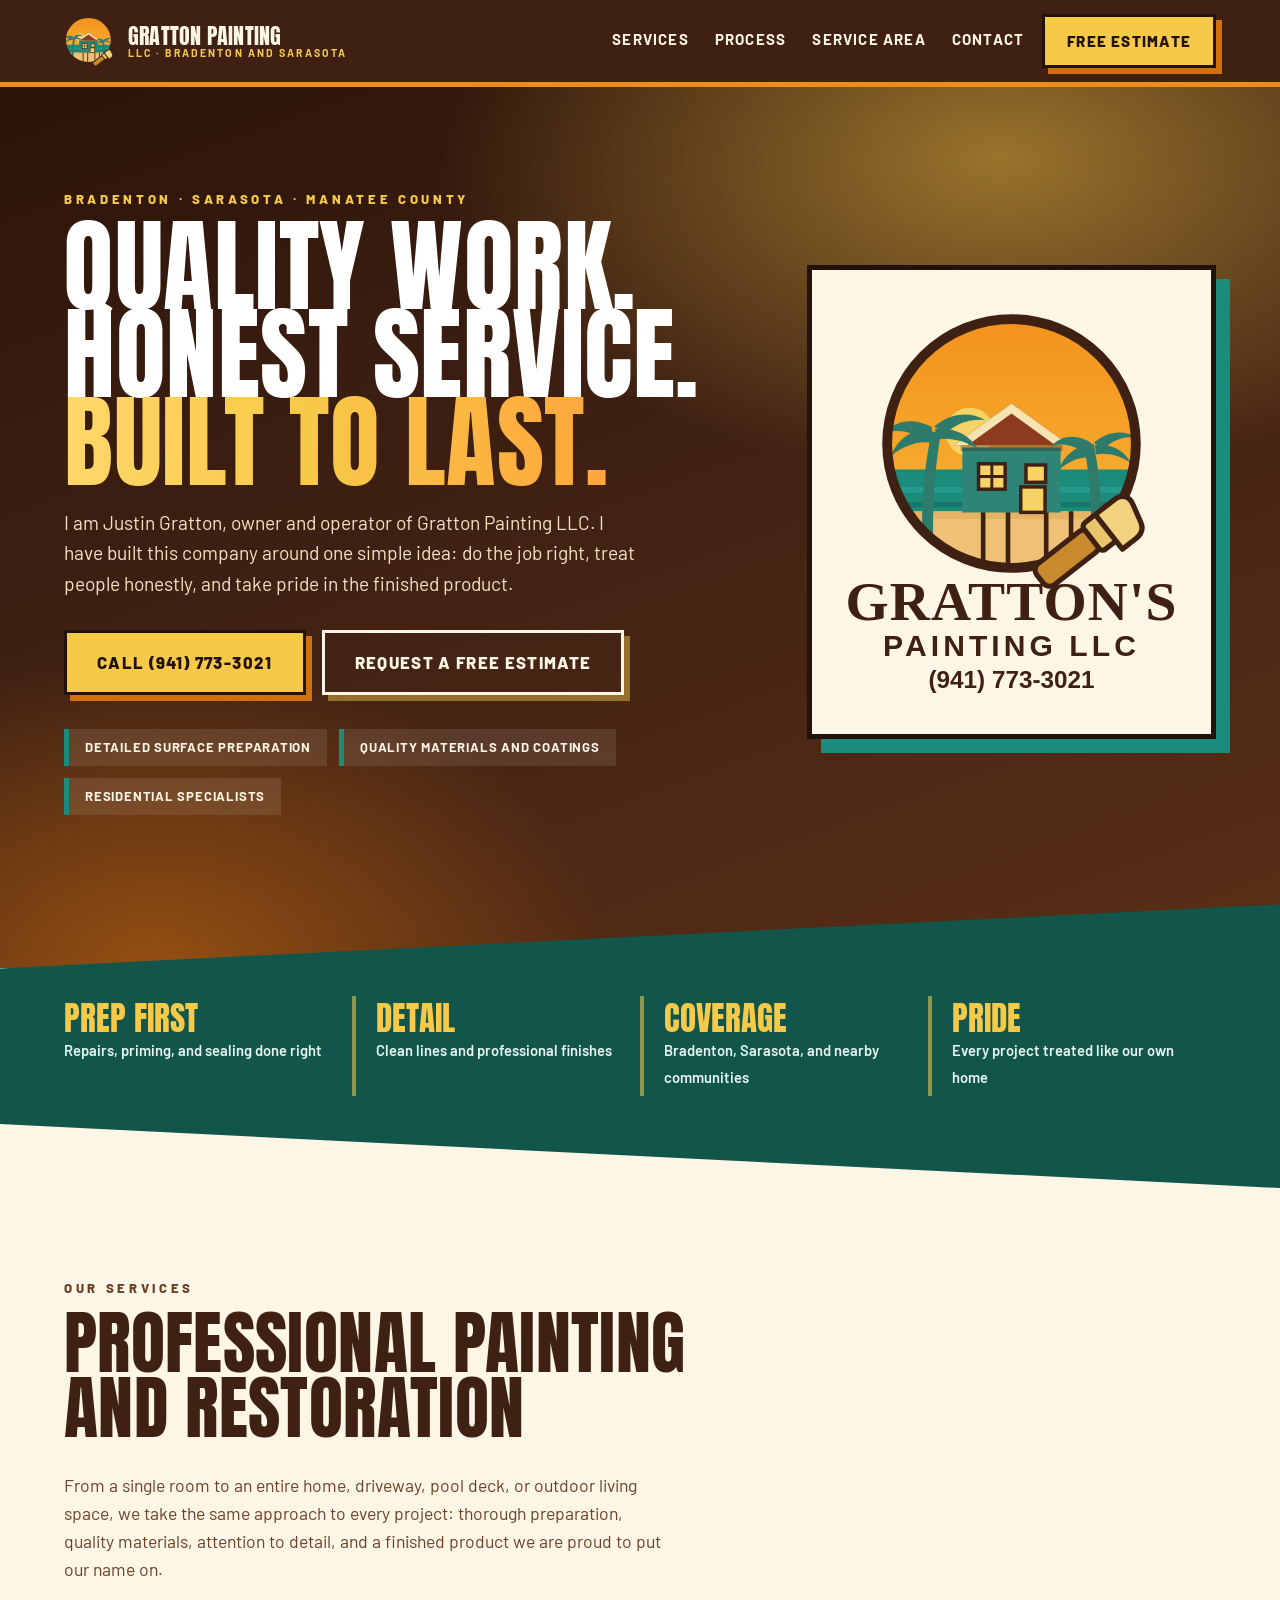
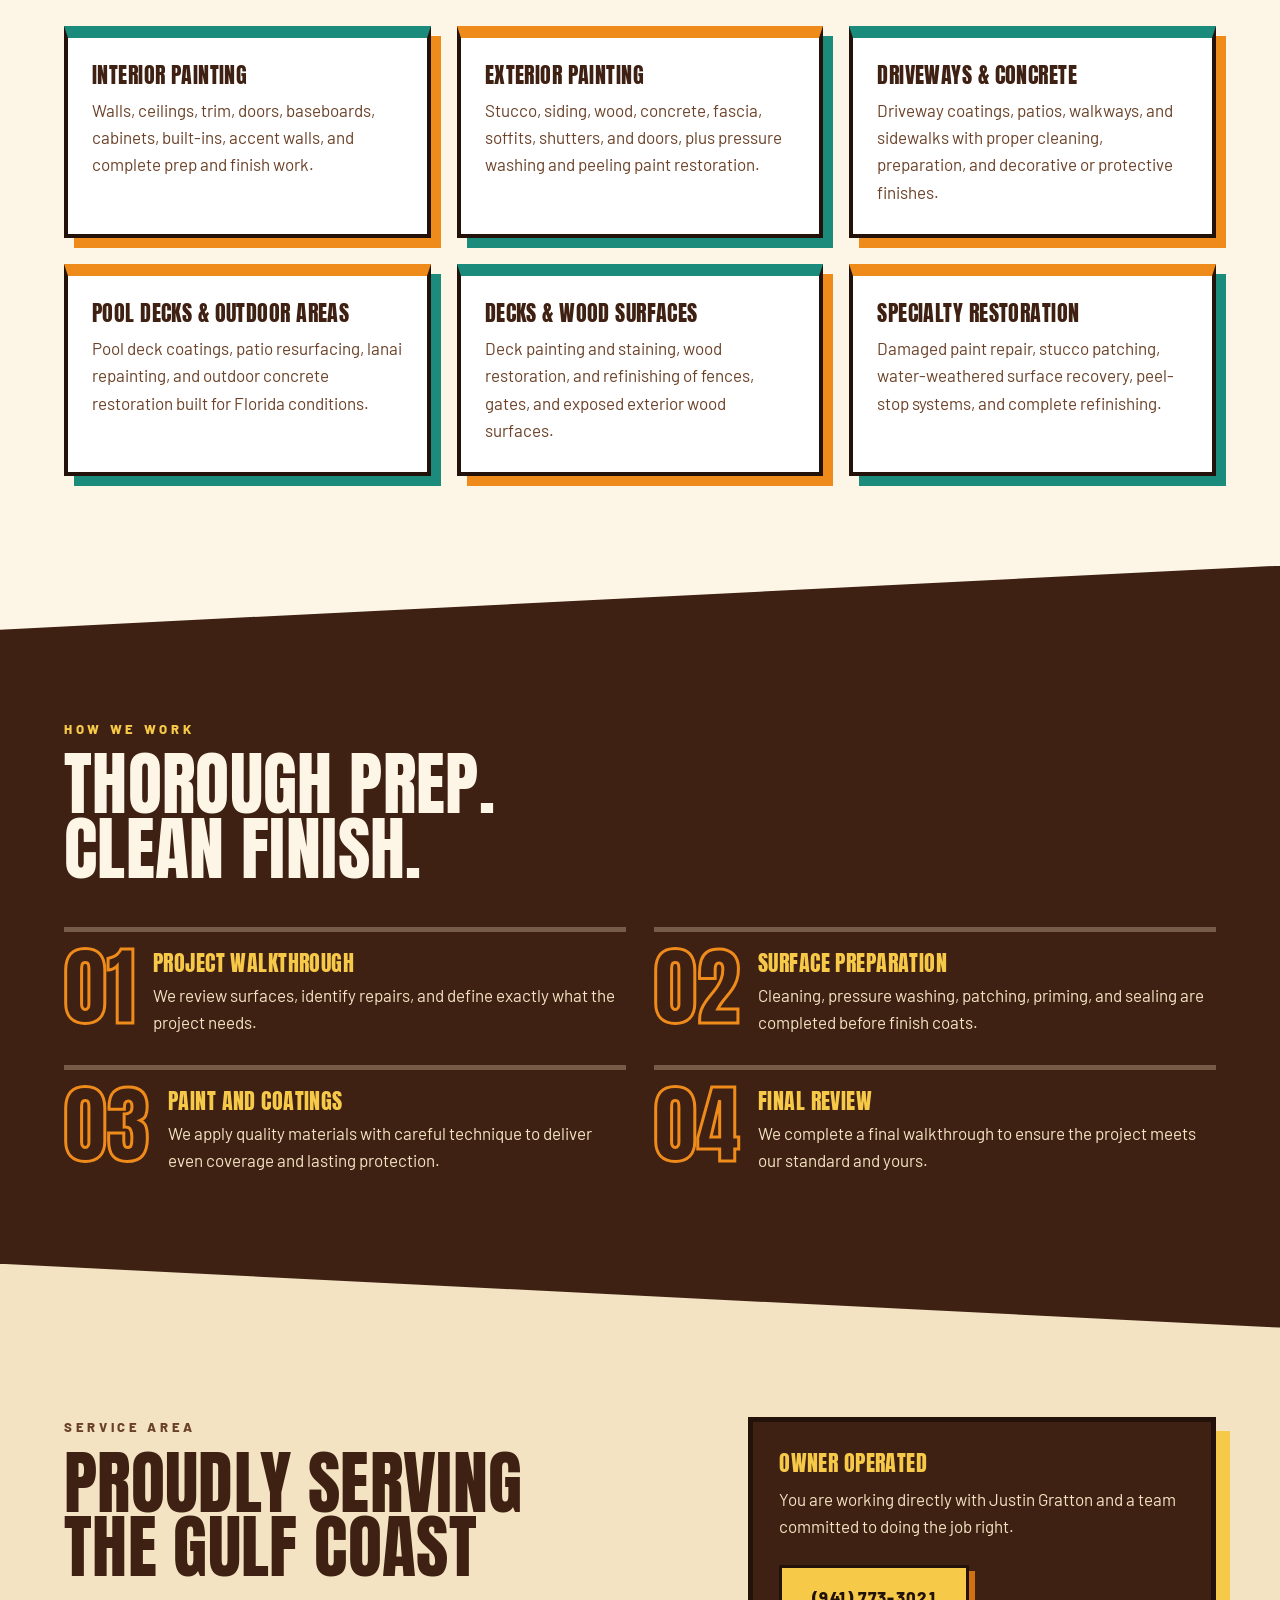
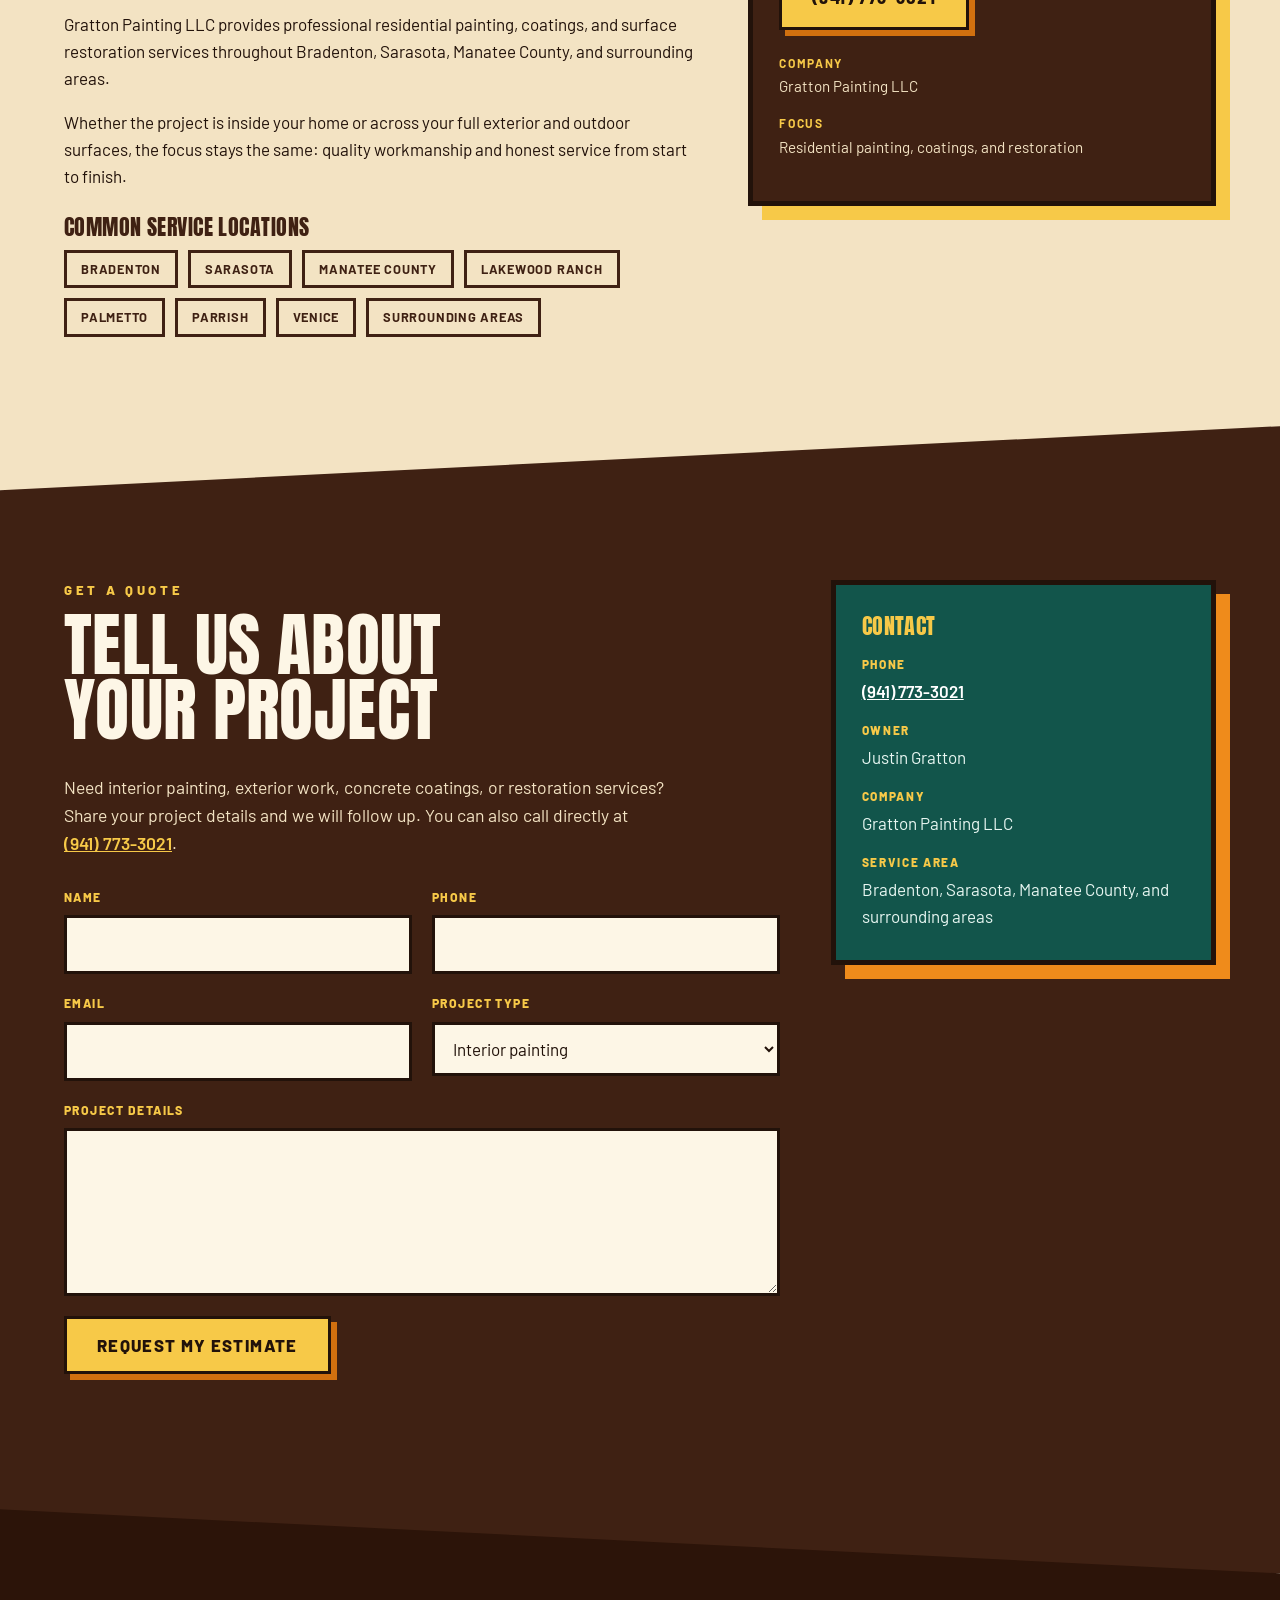
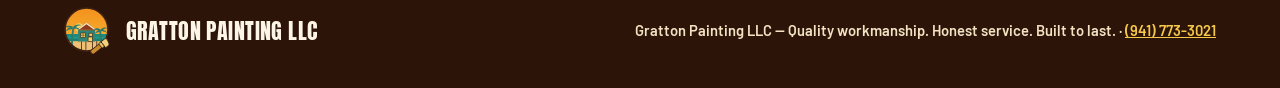
<file: GrattonPainting/index.html>
<!doctype html>
<html lang="en">
  <head>
    <meta charset="UTF-8" />
    <meta name="viewport" content="width=device-width, initial-scale=1.0" />
    <title>Gratton Painting LLC | Residential Painting and Surface Restoration</title>
    <meta
      name="description"
      content="Gratton Painting LLC provides interior and exterior painting, coatings, and surface restoration services throughout Bradenton, Sarasota, Manatee County, and surrounding areas."
    />
    <link rel="preconnect" href="https://fonts.googleapis.com" />
    <link rel="preconnect" href="https://fonts.gstatic.com" crossorigin />
    <link
      href="https://fonts.googleapis.com/css2?family=Anton&family=Barlow:wght@400;500;600;700;800&display=swap"
      rel="stylesheet"
    />
    <link rel="stylesheet" href="versions/v2-sunset-bold/styles.css" />
  </head>
  <body>
    <a class="skip-link" href="#main">Skip to content</a>

    <header class="masthead" id="top">
      <div class="shell masthead-row">
        <a class="mark" href="#top">
          <img src="assets/logo-mark.svg" alt="" width="52" height="52" />
          <span class="mark-type">
            <b>Gratton Painting</b>
            <i>LLC · Bradenton and Sarasota</i>
          </span>
        </a>

        <button
          class="burger"
          type="button"
          data-nav-toggle
          aria-expanded="false"
          aria-controls="main-nav"
        >
          <span class="burger-bars" aria-hidden="true"></span>
          Menu
        </button>

        <nav id="main-nav" class="mainnav" data-nav aria-label="Primary">
          <a href="#services">Services</a>
          <a href="#process">Process</a>
          <a href="#coverage">Service Area</a>
          <a href="#contact">Contact</a>
          <a class="mainnav-call" href="tel:+19417733021">(941) 773-3021</a>
        </nav>

        <a class="slab slab-sun masthead-cta" href="#contact">Free Estimate</a>
      </div>
    </header>

    <main id="main">
      <section class="blast">
        <div class="shell blast-grid">
          <div class="blast-copy">
            <p class="kicker">Bradenton · Sarasota · Manatee County</p>
            <h1>
              Quality work.<br />
              Honest service.<br />
              <em>Built to last.</em>
            </h1>
            <p class="blast-lede">
              I am Justin Gratton, owner and operator of Gratton Painting LLC.
              I have built this company around one simple idea: do the job
              right, treat people honestly, and take pride in the finished
              product.
            </p>
            <div class="blast-actions">
              <a class="slab slab-sun slab-xl" href="tel:+19417733021">Call (941) 773-3021</a>
              <a class="slab slab-outline slab-xl" href="#contact">Request a free estimate</a>
            </div>
            <ul class="blast-points">
              <li>Detailed surface preparation</li>
              <li>Quality materials and coatings</li>
              <li>Residential specialists</li>
            </ul>
          </div>

          <div class="blast-logo">
            <img src="assets/logo.svg" alt="Gratton Painting LLC logo" />
          </div>
        </div>
      </section>

      <section class="band band-teal cut cut-right" aria-label="Service standards">
        <div class="shell band-grid">
          <div class="band-cell">
            <b>Prep First</b>
            <span>Repairs, priming, and sealing done right</span>
          </div>
          <div class="band-cell">
            <b>Detail</b>
            <span>Clean lines and professional finishes</span>
          </div>
          <div class="band-cell">
            <b>Coverage</b>
            <span>Bradenton, Sarasota, and nearby communities</span>
          </div>
          <div class="band-cell">
            <b>Pride</b>
            <span>Every project treated like our own home</span>
          </div>
        </div>
      </section>

      <section class="zone zone-cream cut cut-left" id="services">
        <div class="shell">
          <p class="kicker kicker-dark">Our Services</p>
          <h2 class="mega">Professional painting<br />and restoration</h2>
          <p class="zone-lede">
            From a single room to an entire home, driveway, pool deck, or
            outdoor living space, we take the same approach to every project:
            thorough preparation, quality materials, attention to detail, and a
            finished product we are proud to put our name on.
          </p>

          <div class="deck">
            <article class="tile">
              <h3>Interior Painting</h3>
              <p>
                Walls, ceilings, trim, doors, baseboards, cabinets, built-ins,
                accent walls, and complete prep and finish work.
              </p>
            </article>
            <article class="tile">
              <h3>Exterior Painting</h3>
              <p>
                Stucco, siding, wood, concrete, fascia, soffits, shutters, and
                doors, plus pressure washing and peeling paint restoration.
              </p>
            </article>
            <article class="tile">
              <h3>Driveways &amp; Concrete</h3>
              <p>
                Driveway coatings, patios, walkways, and sidewalks with proper
                cleaning, preparation, and decorative or protective finishes.
              </p>
            </article>
            <article class="tile">
              <h3>Pool Decks &amp; Outdoor Areas</h3>
              <p>
                Pool deck coatings, patio resurfacing, lanai repainting, and
                outdoor concrete restoration built for Florida conditions.
              </p>
            </article>
            <article class="tile">
              <h3>Decks &amp; Wood Surfaces</h3>
              <p>
                Deck painting and staining, wood restoration, and refinishing of
                fences, gates, and exposed exterior wood surfaces.
              </p>
            </article>
            <article class="tile">
              <h3>Specialty Restoration</h3>
              <p>
                Damaged paint repair, stucco patching, water-weathered surface
                recovery, peel-stop systems, and complete refinishing.
              </p>
            </article>
          </div>
        </div>
      </section>

      <section class="zone zone-brown cut cut-right" id="process">
        <div class="shell">
          <p class="kicker">How we work</p>
          <h2 class="mega mega-light">Thorough prep.<br />Clean finish.</h2>

          <ol class="ladder">
            <li>
              <span class="digit" aria-hidden="true">01</span>
              <div class="rung">
                <h3>Project walkthrough</h3>
                <p>We review surfaces, identify repairs, and define exactly what the project needs.</p>
              </div>
            </li>
            <li>
              <span class="digit" aria-hidden="true">02</span>
              <div class="rung">
                <h3>Surface preparation</h3>
                <p>Cleaning, pressure washing, patching, priming, and sealing are completed before finish coats.</p>
              </div>
            </li>
            <li>
              <span class="digit" aria-hidden="true">03</span>
              <div class="rung">
                <h3>Paint and coatings</h3>
                <p>We apply quality materials with careful technique to deliver even coverage and lasting protection.</p>
              </div>
            </li>
            <li>
              <span class="digit" aria-hidden="true">04</span>
              <div class="rung">
                <h3>Final review</h3>
                <p>We complete a final walkthrough to ensure the project meets our standard and yours.</p>
              </div>
            </li>
          </ol>
        </div>
      </section>

      <section class="zone zone-sand cut cut-left" id="coverage">
        <div class="shell split">
          <div>
            <p class="kicker kicker-dark">Service Area</p>
            <h2 class="mega">Proudly serving<br />the Gulf Coast</h2>
            <p>
              Gratton Painting LLC provides professional residential painting,
              coatings, and surface restoration services throughout Bradenton,
              Sarasota, Manatee County, and surrounding areas.
            </p>
            <p>
              Whether the project is inside your home or across your full
              exterior and outdoor surfaces, the focus stays the same: quality
              workmanship and honest service from start to finish.
            </p>

            <h3 class="area-title">Common service locations</h3>
            <ul class="area-list">
              <li>Bradenton</li>
              <li>Sarasota</li>
              <li>Manatee County</li>
              <li>Lakewood Ranch</li>
              <li>Palmetto</li>
              <li>Parrish</li>
              <li>Venice</li>
              <li>Surrounding areas</li>
            </ul>
          </div>

          <aside class="pitch">
            <h3>Owner operated</h3>
            <p>
              You are working directly with Justin Gratton and a team committed
              to doing the job right.
            </p>
            <a class="slab slab-sun slab-xl pitch-call" href="tel:+19417733021">(941) 773-3021</a>
            <p class="pitch-meta">
              <b>Company</b><br />Gratton Painting LLC
            </p>
            <p class="pitch-meta">
              <b>Focus</b><br />Residential painting, coatings, and restoration
            </p>
          </aside>
        </div>
      </section>

      <section class="zone zone-brown cut cut-right" id="contact">
        <div class="shell split split-wide">
          <div>
            <p class="kicker">Get a quote</p>
            <h2 class="mega mega-light">Tell us about<br />your project</h2>
            <p class="zone-lede zone-lede-light">
              Need interior painting, exterior work, concrete coatings, or
              restoration services? Share your project details and we will
              follow up. You can also call directly at
              <a href="tel:+19417733021">(941) 773-3021</a>.
            </p>

            <form class="quote" data-quote-form novalidate>
              <div class="row">
                <label for="name">Name</label>
                <input id="name" name="name" type="text" autocomplete="name" required />
              </div>
              <div class="row">
                <label for="phone">Phone</label>
                <input id="phone" name="phone" type="tel" autocomplete="tel" required />
              </div>
              <div class="row">
                <label for="email">Email</label>
                <input id="email" name="email" type="email" autocomplete="email" />
              </div>
              <div class="row">
                <label for="project-type">Project type</label>
                <select id="project-type" name="project">
                  <option>Interior painting</option>
                  <option>Exterior painting</option>
                  <option>Driveway or concrete coating</option>
                  <option>Pool deck or patio surface</option>
                  <option>Deck or wood restoration</option>
                  <option>Surface restoration and repairs</option>
                </select>
              </div>
              <div class="row row-wide">
                <label for="details">Project details</label>
                <textarea id="details" name="details" rows="5"></textarea>
              </div>
              <button class="slab slab-sun slab-xl" type="submit">Request my estimate</button>
              <p class="quote-status" data-form-status role="status"></p>
            </form>
          </div>

          <aside class="details">
            <h3>Contact</h3>
            <dl>
              <dt>Phone</dt>
              <dd><a href="tel:+19417733021">(941) 773-3021</a></dd>
              <dt>Owner</dt>
              <dd>Justin Gratton</dd>
              <dt>Company</dt>
              <dd>Gratton Painting LLC</dd>
              <dt>Service area</dt>
              <dd>Bradenton, Sarasota, Manatee County, and surrounding areas</dd>
            </dl>
          </aside>
        </div>
      </section>
    </main>

    <footer class="footer cut cut-left">
      <div class="shell footer-row">
        <div class="footer-brand">
          <img src="assets/logo-mark.svg" alt="" width="48" height="48" />
          <span>Gratton Painting LLC</span>
        </div>
        <p class="footer-line">
          Gratton Painting LLC — Quality workmanship. Honest service. Built to
          last. · <a href="tel:+19417733021">(941) 773-3021</a>
        </p>
      </div>
    </footer>

    <script src="assets/site.js"></script>
  </body>
</html>
</file>
<file: GrattonPainting/versions/v2-sunset-bold/styles.css>
/* Version 2 — Sunset Bold: dark brown blocks, sunset gradients, condensed display type, angled section cuts. */

:root {
  --brown: #3f2113;
  --brown-soft: #6b4229;
  --orange: #ef8b1b;
  --orange-deep: #d1700f;
  --sun: #f7c948;
  --teal: #1b8b7c;
  --teal-deep: #12554b;
  --sand: #f3e3c3;
  --cream: #fdf6e6;
  --ink: #22120a;

  --cut: clamp(26px, 5vw, 84px);
  --pad: clamp(56px, 7vw, 96px);
  --display: "Anton", "Arial Narrow", Impact, sans-serif;
  --body: "Barlow", system-ui, -apple-system, "Segoe UI", sans-serif;
}

*,
*::before,
*::after {
  box-sizing: border-box;
}

html {
  scroll-behavior: smooth;
}

body {
  margin: 0;
  background: var(--cream);
  color: var(--ink);
  font-family: var(--body);
  font-size: 17px;
  line-height: 1.6;
  -webkit-font-smoothing: antialiased;
}

img {
  max-width: 100%;
  height: auto;
}

p {
  margin: 0 0 1.05rem;
}

a {
  color: var(--teal-deep);
  font-weight: 600;
}

.shell {
  width: min(1180px, 90%);
  margin: 0 auto;
}

.skip-link {
  position: absolute;
  left: -9999px;
  top: 0;
}

.skip-link:focus {
  left: 14px;
  top: 14px;
  z-index: 100;
  background: var(--sun);
  color: var(--ink);
  font-weight: 800;
  padding: 12px 18px;
  border: 3px solid var(--ink);
  text-decoration: none;
}

:focus-visible {
  outline: 4px solid var(--sun);
  outline-offset: 3px;
}

.zone-brown :focus-visible,
.zone-teal :focus-visible,
.masthead :focus-visible,
.footer :focus-visible {
  outline-color: var(--sun);
}

.zone-cream :focus-visible,
.zone-sand :focus-visible {
  outline-color: var(--teal-deep);
}

/* ---------- Display type ---------- */
h1,
h2,
h3 {
  margin: 0 0 0.45em;
  font-weight: 400;
}

.mega {
  font-family: var(--display);
  text-transform: uppercase;
  font-size: clamp(2.2rem, 5.6vw, 4.4rem);
  line-height: 0.92;
  letter-spacing: 0.005em;
  color: var(--brown);
}

.mega-light {
  color: var(--cream);
}

h3 {
  font-family: var(--display);
  text-transform: uppercase;
  letter-spacing: 0.02em;
  font-size: 1.35rem;
  line-height: 1.1;
}

.kicker {
  margin: 0 0 0.7rem;
  font-weight: 800;
  font-size: 0.82rem;
  letter-spacing: 0.28em;
  text-transform: uppercase;
  color: var(--sun);
}

.kicker-dark {
  color: var(--brown-soft);
}

.zone-lede {
  max-width: 60ch;
  font-size: 1.1rem;
  color: var(--brown-soft);
}

.zone-lede-light {
  color: var(--sand);
}

.zone-lede-light a {
  color: var(--sun);
}

/* ---------- Angled section cuts ---------- */
.cut {
  position: relative;
  margin-top: calc(var(--cut) * -1);
}

.cut-right {
  clip-path: polygon(0 var(--cut), 100% 0, 100% 100%, 0 100%);
}

.cut-left {
  clip-path: polygon(0 0, 100% var(--cut), 100% 100%, 0 100%);
}

/* ---------- Masthead ---------- */
.masthead {
  position: sticky;
  top: 0;
  z-index: 40;
  background: var(--brown);
  border-bottom: 5px solid var(--orange);
}

.masthead-row {
  display: flex;
  align-items: center;
  gap: 18px;
  min-height: 82px;
  flex-wrap: wrap;
}

.mark {
  display: flex;
  align-items: center;
  gap: 12px;
  margin-right: auto;
  text-decoration: none;
  color: var(--cream);
}

.mark-type {
  display: flex;
  flex-direction: column;
  line-height: 1.05;
}

.mark-type b {
  font-family: var(--display);
  font-weight: 400;
  text-transform: uppercase;
  font-size: 1.4rem;
  letter-spacing: 0.01em;
}

.mark-type i {
  font-style: normal;
  font-size: 0.66rem;
  font-weight: 700;
  letter-spacing: 0.2em;
  text-transform: uppercase;
  color: var(--sun);
}

.mainnav {
  display: flex;
  align-items: center;
  gap: 26px;
}

.mainnav a {
  color: var(--cream);
  text-decoration: none;
  font-weight: 700;
  font-size: 0.94rem;
  letter-spacing: 0.08em;
  text-transform: uppercase;
  padding: 6px 0;
  border-bottom: 3px solid transparent;
}

.mainnav a:hover {
  color: var(--sun);
  border-bottom-color: var(--orange);
}

.mainnav-call {
  display: none;
}

.burger {
  display: none;
  align-items: center;
  gap: 10px;
  background: var(--orange);
  color: var(--ink);
  border: 3px solid var(--ink);
  padding: 10px 16px;
  font: inherit;
  font-weight: 800;
  text-transform: uppercase;
  letter-spacing: 0.12em;
  cursor: pointer;
}

.burger-bars,
.burger-bars::before,
.burger-bars::after {
  display: block;
  width: 20px;
  height: 3px;
  background: var(--ink);
}

.burger-bars {
  position: relative;
}

.burger-bars::before,
.burger-bars::after {
  content: "";
  position: absolute;
  left: 0;
}

.burger-bars::before {
  top: -6px;
}

.burger-bars::after {
  top: 6px;
}

/* ---------- Buttons ---------- */
.slab {
  display: inline-block;
  font-family: var(--body);
  font-weight: 800;
  text-transform: uppercase;
  letter-spacing: 0.08em;
  font-size: 0.95rem;
  text-decoration: none;
  padding: 12px 22px;
  border: 3px solid var(--ink);
  cursor: pointer;
}

.slab-sun {
  background: var(--sun);
  color: var(--ink);
  box-shadow: 6px 6px 0 var(--orange-deep);
}

.slab-sun:hover {
  background: var(--orange);
  box-shadow: 3px 3px 0 var(--ink);
  transform: translate(3px, 3px);
}

.slab-outline {
  background: transparent;
  color: var(--cream);
  border-color: var(--cream);
  box-shadow: 6px 6px 0 rgba(247, 201, 72, 0.45);
}

.slab-outline:hover {
  background: var(--cream);
  color: var(--ink);
  box-shadow: 3px 3px 0 var(--sun);
  transform: translate(3px, 3px);
}

.slab-xl {
  padding: 16px 30px;
  font-size: 1.05rem;
}

/* ---------- Hero ---------- */
.blast {
  position: relative;
  background:
    radial-gradient(900px 520px at 78% 8%, rgba(247, 201, 72, 0.5), transparent 62%),
    radial-gradient(700px 480px at 12% 100%, rgba(209, 112, 15, 0.55), transparent 65%),
    linear-gradient(160deg, #2c1409 0%, var(--brown) 45%, #5a2f16 100%);
  color: var(--cream);
  padding: clamp(56px, 8vw, 104px) 0 calc(var(--pad) + var(--cut));
  overflow: hidden;
}

.blast-grid {
  position: relative;
  display: grid;
  grid-template-columns: 1.25fr 0.75fr;
  gap: clamp(28px, 5vw, 60px);
  align-items: center;
}

/* min-width keeps the oversized headline from blowing out the grid track */
.blast-copy {
  min-width: 0;
}

.blast h1 {
  font-family: var(--display);
  text-transform: uppercase;
  font-size: clamp(2.9rem, 9vw, 6.4rem);
  line-height: 0.86;
  letter-spacing: 0.005em;
  margin: 0 0 22px;
  color: #fff;
}

.blast h1 em {
  font-style: normal;
  color: var(--sun);
  background: linear-gradient(92deg, #ffd76b, var(--sun) 45%, #ffa53c 100%);
  -webkit-background-clip: text;
  background-clip: text;
  -webkit-text-fill-color: transparent;
}

@supports not (background-clip: text) {
  .blast h1 em {
    -webkit-text-fill-color: currentColor;
  }
}

.blast-lede {
  max-width: 52ch;
  font-size: clamp(1.05rem, 1.6vw, 1.2rem);
  color: var(--sand);
}

.blast-actions {
  display: flex;
  flex-wrap: wrap;
  gap: 16px;
  margin: 30px 0 34px;
}

.blast-points {
  display: flex;
  flex-wrap: wrap;
  gap: 12px;
  list-style: none;
  margin: 0;
  padding: 0;
}

.blast-points li {
  background: rgba(253, 246, 230, 0.1);
  border-left: 5px solid var(--teal);
  padding: 8px 16px;
  font-weight: 700;
  text-transform: uppercase;
  letter-spacing: 0.06em;
  font-size: 0.82rem;
  color: var(--cream);
}

.blast-logo {
  background: var(--cream);
  border: 5px solid var(--ink);
  box-shadow: 14px 14px 0 var(--teal);
  padding: 26px;
}

/* ---------- Trust band ---------- */
.band {
  padding: calc(28px + var(--cut)) 0;
}

.band-teal {
  background: var(--teal-deep);
  color: var(--cream);
}

.band-grid {
  display: grid;
  grid-template-columns: repeat(4, minmax(0, 1fr));
  gap: 0;
}

.band-cell {
  padding: 6px 20px;
  border-left: 4px solid rgba(247, 201, 72, 0.55);
}

.band-cell:first-child {
  border-left: 0;
  padding-left: 0;
}

.band-cell b {
  display: block;
  font-family: var(--display);
  font-weight: 400;
  text-transform: uppercase;
  font-size: clamp(1.5rem, 2.6vw, 2.1rem);
  line-height: 1;
  color: var(--sun);
}

.band-cell span {
  font-size: 0.92rem;
  font-weight: 600;
  color: #e7f6f1;
}

/* ---------- Zones ---------- */
.zone {
  padding: calc(var(--pad) + var(--cut)) 0 calc(var(--pad) + var(--cut));
}

.zone-cream {
  background: var(--cream);
}

.zone-sand {
  background: var(--sand);
}

.zone-brown {
  background: var(--brown);
  color: var(--sand);
}

.zone-teal {
  background: var(--teal-deep);
  color: #e7f6f1;
}

/* ---------- Service tiles ---------- */
.deck {
  display: grid;
  grid-template-columns: repeat(3, minmax(0, 1fr));
  gap: 26px;
  margin-top: 42px;
}

.tile {
  background: #fff;
  border: 4px solid var(--ink);
  box-shadow: 10px 10px 0 var(--orange);
  padding: 26px 24px 28px;
  border-top: 12px solid var(--teal);
}

.tile:nth-child(even) {
  box-shadow: 10px 10px 0 var(--teal);
  border-top-color: var(--orange);
}

.tile h3 {
  color: var(--brown);
}

.tile p {
  margin: 0;
  color: var(--brown-soft);
}

/* ---------- Process ladder ---------- */
.ladder {
  list-style: none;
  margin: 46px 0 0;
  padding: 0;
  display: grid;
  grid-template-columns: repeat(2, minmax(0, 1fr));
  gap: 28px;
}

.ladder li {
  display: flex;
  align-items: flex-start;
  gap: 18px;
  border-top: 5px solid rgba(243, 227, 195, 0.3);
  padding-top: 20px;
}

.digit {
  font-family: var(--display);
  font-size: clamp(3.2rem, 7vw, 5.4rem);
  line-height: 0.8;
  color: var(--orange);
  flex: none;
}

@supports (-webkit-text-stroke: 3px red) {
  .digit {
    color: transparent;
    -webkit-text-stroke: 3px var(--orange);
  }
}

.rung h3 {
  color: var(--sun);
  margin-bottom: 0.3em;
}

.rung p {
  margin: 0;
  color: var(--sand);
}

/* ---------- Gallery ---------- */
.deck-shots {
  gap: 28px;
}

.shot {
  margin: 0;
  background: var(--cream);
  border: 4px solid var(--ink);
  box-shadow: 10px 10px 0 var(--brown-soft);
}

.pane {
  height: 220px;
  display: grid;
  place-items: center;
  font-family: var(--display);
  text-transform: uppercase;
  font-size: 1.3rem;
  letter-spacing: 0.04em;
  text-align: center;
  padding: 12px;
  border-bottom: 4px solid var(--ink);
}

.pane-sunset {
  background: linear-gradient(140deg, var(--sun) 0%, var(--orange) 55%, var(--orange-deep) 100%);
  color: var(--ink);
}

.pane-teal {
  background: linear-gradient(140deg, #35b3a1 0%, var(--teal) 50%, var(--teal-deep) 100%);
  color: #ffffff;
}

.pane-ember {
  background: linear-gradient(140deg, var(--brown-soft) 0%, var(--brown) 55%, #24120a 100%);
  color: var(--sun);
}

.shot figcaption {
  padding: 14px 18px;
  font-weight: 700;
  text-transform: uppercase;
  letter-spacing: 0.08em;
  font-size: 0.82rem;
  color: var(--brown);
}

/* ---------- Reviews ---------- */
.deck-3 {
  grid-template-columns: repeat(3, minmax(0, 1fr));
}

.rave {
  margin: 0;
  background: rgba(0, 0, 0, 0.22);
  border-left: 8px solid var(--sun);
  padding: 26px 24px;
}

.rave p {
  font-size: 1.06rem;
  color: #f2fbf8;
}

.rave cite {
  font-style: normal;
  font-weight: 800;
  text-transform: uppercase;
  letter-spacing: 0.1em;
  font-size: 0.8rem;
  color: var(--sun);
}

/* ---------- About ---------- */
.split {
  display: grid;
  grid-template-columns: 1.15fr 0.85fr;
  gap: clamp(28px, 4vw, 52px);
  align-items: start;
}

.split-wide {
  grid-template-columns: 1.3fr 0.7fr;
}

.zone-cream .split > div > p {
  color: var(--brown-soft);
}

.area-title {
  margin-top: 1.6rem;
  color: var(--brown);
}

.area-list {
  display: flex;
  flex-wrap: wrap;
  gap: 10px;
  list-style: none;
  margin: 0;
  padding: 0;
}

.area-list li {
  background: var(--sand);
  border: 3px solid var(--brown);
  padding: 6px 14px;
  font-weight: 700;
  text-transform: uppercase;
  letter-spacing: 0.06em;
  font-size: 0.8rem;
  color: var(--brown);
}

.pitch {
  background: var(--brown);
  color: var(--sand);
  border: 5px solid var(--ink);
  box-shadow: 14px 14px 0 var(--sun);
  padding: 30px 26px;
}

.pitch h3 {
  color: var(--sun);
}

.pitch p {
  color: var(--sand);
}

.pitch-call {
  margin: 8px 0 20px;
}

.pitch-meta {
  margin: 0 0 12px;
  font-size: 0.95rem;
}

.pitch-meta b {
  text-transform: uppercase;
  letter-spacing: 0.14em;
  font-size: 0.75rem;
  color: var(--sun);
}

.pitch-meta a {
  color: var(--sun);
}

/* ---------- Contact form ---------- */
.quote {
  display: grid;
  grid-template-columns: 1fr 1fr;
  gap: 20px;
  margin-top: 30px;
}

.row {
  display: flex;
  flex-direction: column;
  gap: 8px;
}

.row-wide,
.quote button,
.quote-status {
  grid-column: 1 / -1;
}

label {
  font-weight: 800;
  text-transform: uppercase;
  letter-spacing: 0.12em;
  font-size: 0.76rem;
  color: var(--sun);
}

input,
select,
textarea {
  font: inherit;
  padding: 13px 14px;
  background: var(--cream);
  color: var(--ink);
  border: 3px solid var(--ink);
  border-radius: 0;
}

textarea {
  resize: vertical;
}

input:focus,
select:focus,
textarea:focus {
  border-color: var(--sun);
}

.quote button {
  justify-self: start;
}

.quote-status {
  min-height: 1.5em;
  margin: 0;
  font-weight: 700;
  color: var(--sand);
}

.quote-status.is-visible {
  background: var(--teal-deep);
  border-left: 8px solid var(--sun);
  padding: 14px 18px;
  color: #ffffff;
}

.details {
  background: var(--teal-deep);
  border: 5px solid var(--ink);
  box-shadow: 14px 14px 0 var(--orange);
  padding: 30px 26px;
  color: #e7f6f1;
}

.details h3 {
  color: var(--sun);
}

.details dl {
  margin: 0;
}

.details dt {
  font-weight: 800;
  text-transform: uppercase;
  letter-spacing: 0.14em;
  font-size: 0.74rem;
  color: var(--sun);
  margin-top: 16px;
}

.details dd {
  margin: 4px 0 0;
}

.details a {
  color: #ffffff;
}

/* ---------- Footer ---------- */
.footer {
  background: #2c1409;
  color: var(--sand);
  padding: calc(34px + var(--cut)) 0 34px;
  border-top: 0;
}

.footer-row {
  display: flex;
  align-items: center;
  justify-content: space-between;
  gap: 18px;
  flex-wrap: wrap;
}

.footer-brand {
  display: flex;
  align-items: center;
  gap: 14px;
  font-family: var(--display);
  text-transform: uppercase;
  font-size: 1.35rem;
  letter-spacing: 0.02em;
  color: var(--cream);
}

.footer-line {
  margin: 0;
  font-size: 0.92rem;
  font-weight: 600;
}

.footer-line a {
  color: var(--sun);
}

/* ---------- Responsive ---------- */
@media (max-width: 980px) {
  .blast-grid,
  .split,
  .split-wide {
    grid-template-columns: 1fr;
  }

  .blast-logo {
    max-width: 380px;
    box-shadow: 10px 10px 0 var(--teal);
  }

  .deck,
  .deck-3 {
    grid-template-columns: repeat(2, minmax(0, 1fr));
  }

  .band-grid {
    grid-template-columns: repeat(2, minmax(0, 1fr));
    gap: 18px 0;
  }

  .band-cell:nth-child(odd) {
    border-left: 0;
    padding-left: 0;
  }
}

@media (max-width: 720px) {
  body {
    font-size: 16px;
  }

  .burger {
    display: inline-flex;
    order: 2;
  }

  .masthead-cta {
    display: none;
  }

  .mainnav {
    display: none;
    order: 3;
    width: 100%;
    flex-direction: column;
    align-items: stretch;
    gap: 0;
    padding-bottom: 14px;
  }

  .mainnav.is-open {
    display: flex;
  }

  .mainnav a {
    padding: 14px 4px;
    border-bottom: 2px solid rgba(243, 227, 195, 0.25);
  }

  .mainnav-call {
    display: block;
    color: var(--sun);
    border-bottom: 0;
  }

  .masthead-row {
    padding: 12px 0;
  }

  .deck,
  .deck-3,
  .ladder,
  .quote {
    grid-template-columns: 1fr;
  }

  .blast-actions .slab {
    width: 100%;
    text-align: center;
  }

  .tile,
  .shot,
  .pitch,
  .details,
  .blast-logo {
    box-shadow: 7px 7px 0 var(--brown-soft);
  }

  .tile:nth-child(even) {
    box-shadow: 7px 7px 0 var(--brown-soft);
  }

  .footer-row {
    justify-content: flex-start;
  }
}

@media (prefers-reduced-motion: reduce) {
  html {
    scroll-behavior: auto;
  }

  .slab:hover {
    transform: none;
  }
}
</file>
